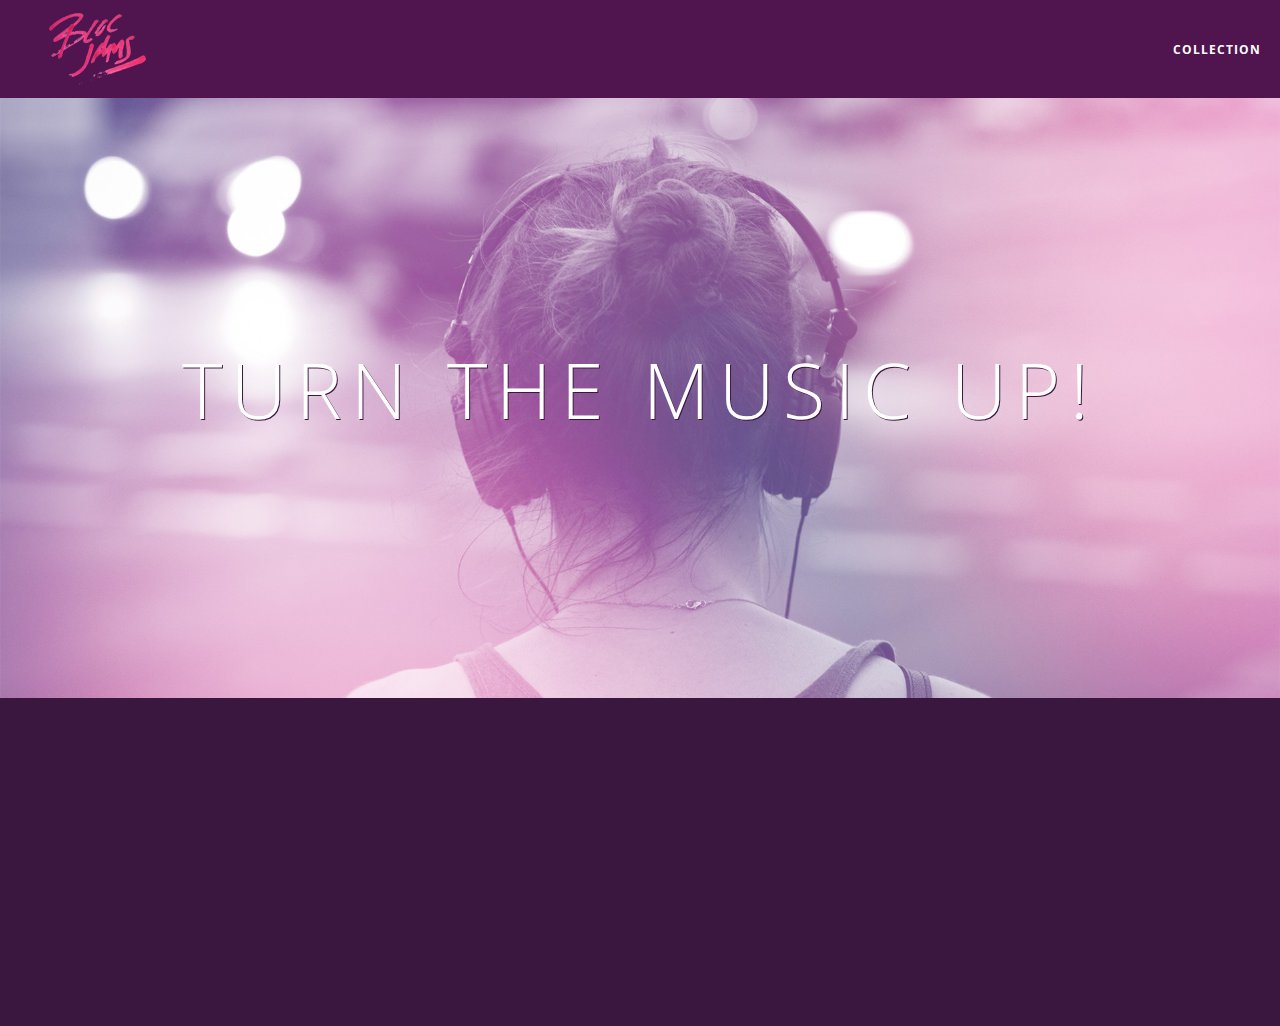
<file: index.html>
<!DOCTYPE html>
 <html>
     <head>
     	<title>Bloc Jams</title>
         <meta name="viewport" content="width=device-width, initial-scale=1">
         <link rel="stylesheet" type="text/css" href="http://fonts.googleapis.com/css?family=Open+Sans:400,800,600,700,300">
         <link rel="stylesheet" type="text/css" href="http://code.ionicframework.com/ionicons/2.0.1/css/ionicons.min.css">
         <link rel="stylesheet" type="text/css" href="styles/normalize.css">
         <link rel="stylesheet" type="text/css" href="styles/main.css">
         <link rel="stylesheet" type="text/css" href="styles/landing.css">
     </head>
     <body class="landing">
     	 <nav class="navbar"> <!-- nav bar -->
             <a href="index.html" class="logo">
             <img src="assets/images/bloc_jams_logo.png" alt="bloc jams logo">
         </a>
         <div class="links-container">
             <a href="collection.html" class="navbar-link">collection</a>
         </div>
         </nav>
         <section class="hero-content"> 
         	<h1 class="hero-title">Turn the music up!</h1>
         </section>
         <section class="selling-points container clearfix">
         	<div class="point column third">
                 <span class="ion-music-note"></span>
                 <h5 class="point-title">Choose your music</h5>
                 <p class="point-description">The world is full of music; why should you have to listen to music that someone else chose?</p>
	        </div>
	        <div class="point column third">
                 <span class="ion-radio-waves"></span>
                 <h5 class="point-title">Unlimited, streaming, ad-free</h5>
                 <p class="point-description">No arbitrary limits. No distractions.</p>
	        </div>
	        <div class="point column third">
                 <span class="ion-iphone"></span>
                 <h5 class="point-title">Mobile enabled</h5>
                 <p class="point-description">Listen to your music on the go. This streaming service is available on all mobile platforms.</p>
             </div>
         </section>
         <script src="https://code.jquery.com/jquery-2.1.3.min.js"></script>
         <script src="scripts/utilities.js"></script>
         <script src="scripts/landing.js"></script>
     </body>
 </html>
</file>
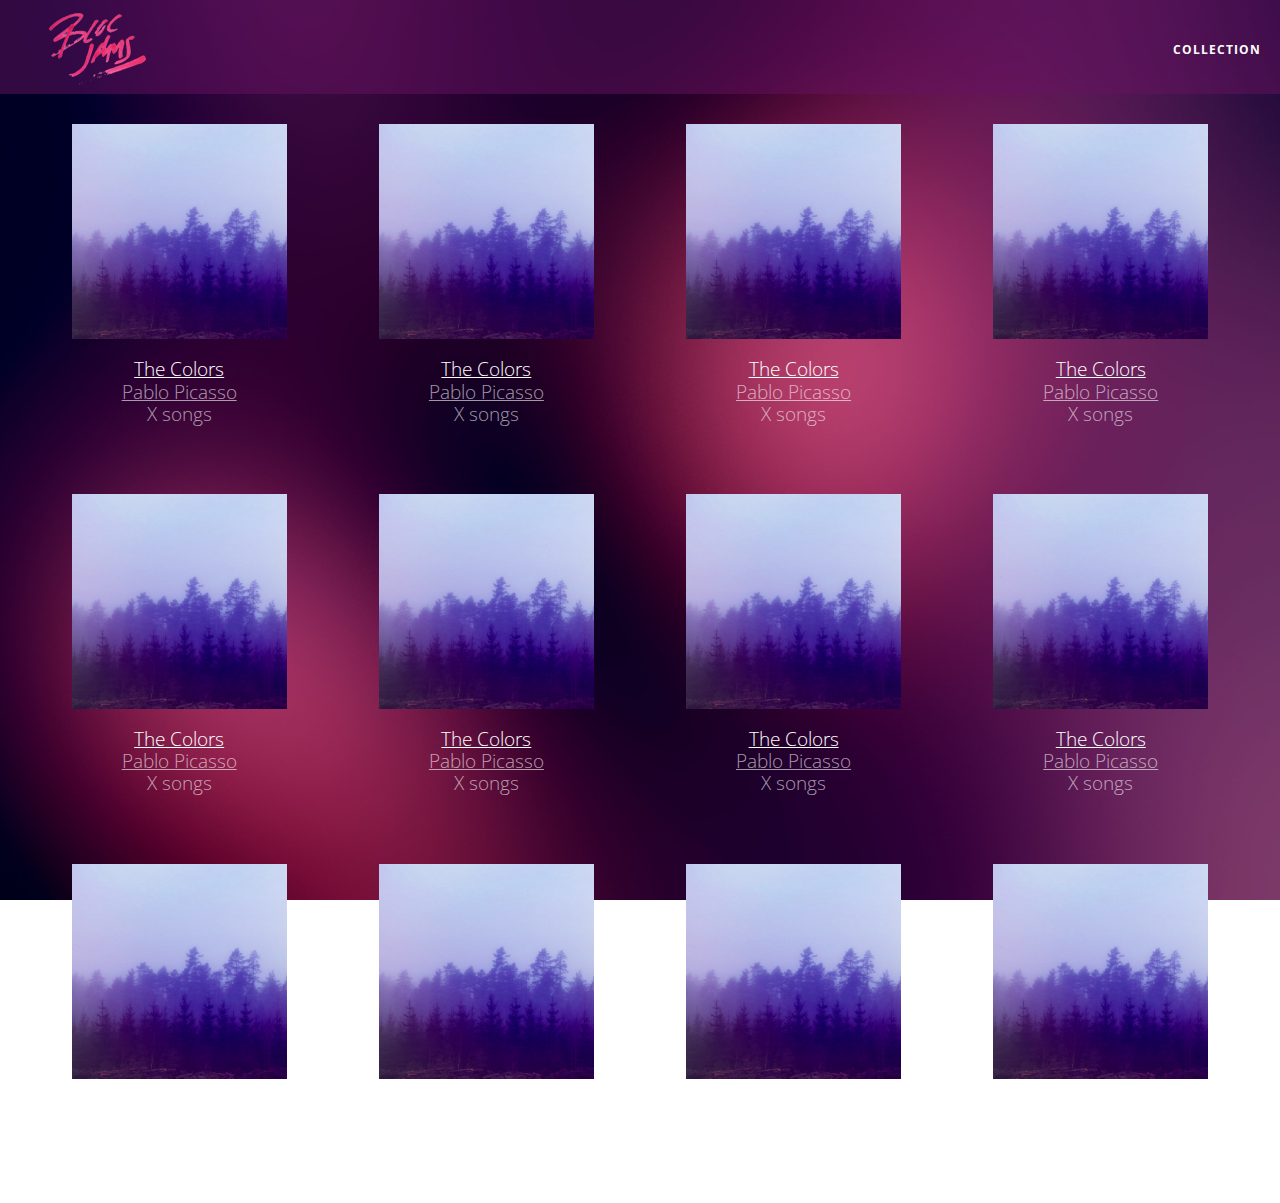
<file: collection.html>
<html>
     <head>
         <title>Bloc Jams</title>
         <meta name="viewport" content="width=device-width, initial-scale=1">
         <link rel="stylesheet" type="text/css" href="http://fonts.googleapis.com/css?family=Open+Sans:400,800,600,700,300">
         <link rel="stylesheet" type="text/css" href="http://code.ionicframework.com/ionicons/2.0.1/css/ionicons.min.css">
         <link rel="stylesheet" type="text/css" href="styles/normalize.css">
         <link rel="stylesheet" type="text/css" href="styles/main.css">
         <link rel="stylesheet" type="text/css" href="styles/collection.css">
     </head>
     <body class="collection">
         <nav class="navbar"> <!-- nav bar -->
             <a href="index.html" class="logo">
                 <img src="assets/images/bloc_jams_logo.png" alt="bloc jams logo">
             </a>
             <div class="links-container">
                 <a href="collection.html" class="navbar-link">collection</a>
             </div>
         </nav>
         <section class="album-covers container clearfix">
        </section>
     </body>
     <script src="https://code.jquery.com/jquery-2.1.3.min.js"></script>
     <script src="scripts/collection.js"></script>
 </html>
</file>
<file: styles/main.css>
*, *::before, *::after {
     -moz-box-sizing: border-box;
     -webkit-box-sizing: border-box;
     box-sizing: border-box;
 }

html {
     height: 100%; 
     font-size: 100%;
 }
 
 body {
     font-family: 'Open Sans'; 
     color: white;             
     min-height: 100%;         
 }

.navbar {
    position: relative; 
    padding: 0.5rem;
    background-color: rgba(101,18,95,0.5);
    z-index: 1;
 }
 
.navbar .logo {
     position: relative; 
     left: 2rem;
     cursor: pointer;
 }

.navbar .links-container {
     display: table;
     position: absolute;
     top: 0;
     right: 0;
     height: 100px;
     color: white;
     text-decoration: none;
 }
 
 .links-container .navbar-link {
     display: table-cell;
     position: relative;
     height: 100%;
     padding-left: 1rem;
     padding-right: 1rem;
     vertical-align: middle;
     color: white;
     font-size: 0.625rem;
     letter-spacing: 0.05rem;
     font-weight: 700;
     text-transform: uppercase;
     text-decoration: none;
     cursor: pointer;
 }
 
 .links-container .navbar-link:hover {
     color: rgb(233,50,117);
 }

.links-container .navbar-link:active {
    color: rgb(233, 50, 117);
    background-color: #fff;
}

.container {
     margin: 0 auto;
     max-width: 64rem;
 }

.clearfix::before,
.clearfix::after {
   content: " ";
   display: table;
}

.clearfix::after {
   clear: both;
}

.container.narrow {
     max-width: 56rem;
 }

 @media (min-width: 640px) {
     
     html { 
         font-size: 112%; 
     }
     
     .column {
         float: left;
         padding-left: 1rem;
         padding-right: 1rem;
     }
     
     .column.full { 
         width: 100%; 
     }
     
     .column.two-thirds { 
         width: 66.7%; 
     }
     
     .column.half { 
         width: 50%; 
     }
     
     .column.third {
         width: 33.3%; 
     }
     
     .column.fourth { 
         width: 25%; 
     }
     
     .column.flow-opposite { 
         float: right; 
     }  
 }

 /* Large screens (1024px) */
 @media (min-width: 1024px) {
     
     html { 
         font-size: 120%; 
     }
 }
</file>
<file: styles/landing.css>
body.landing {
     background-color: rgb(58,23,63); /* sets the background color to an RGB value (see below) */
}

.hero-content {
     position: relative; /* positioning will be explained in a resource */
     min-height: 600px;  /* hero content element must be _at least_ 600 pixels */
     background-image: url(../assets/images/bloc_jams_bg.jpg);
     background-repeat: no-repeat;
     background-position: center center;
     background-size: cover;
 }
.hero-content .hero-title {
     position: absolute;             /* positioning will be explained in a resource */
     top: 40%;                       /* positioning will be explained in a resource */
     -webkit-transform: translateY(-50%);
     -moz-transform: translateY(-50%);
     -ms-transform: translateY(-50%);
     transform: translateY(-50%);
     width: 100%;                    /* makes sure the title inhabits the full width of its container */
     text-align: center;             /* aligns text in the horizontal center of the element */
     font-size: 4rem;                /* specifies the size of the font in root em units */
     font-weight: 300;               /* makes the font thinner or lighter weight */
     text-transform: uppercase;      /* transforms the text to be all uppercase lettering */
     letter-spacing: 0.5rem;         /* puts 0.5 root ems worth of space between each letter */
     text-shadow: 1px 1px 0px rgb(58,23,63); /* creates a shadow underneath the text for readability over the image */
 }
.selling-points {
     position: relative;
}
 
 .point {
     position: relative;
     padding: 2rem;
     text-align: center;
     opacity: 0;
     -webkit-transform: scaleX(0.9) translateY(3rem);
     -moz-transform: scaleX(0.9) translateY(3rem);
     transform: scaleX(0.9) translateY(3rem);
     -webkit-transition: all 1s ease-in-out;
     -moz-transition: all 1s ease-in-out;
     transition: all 1s ease-in-out;
     -webkit-transition-delay: 1s;
     -moz-transition-delay: 1s;
     transition-delay: 1s;
 }
 
 .point .point-title {
     font-size: 1.25rem;
 }
 
 .ion-music-note,
 .ion-radio-waves,
 .ion-iphone {
     color: rgb(233,50,117);
     font-size: 5rem;
 }
</file>
<file: styles/collection.css>
body.collection {
     background-image: url(../assets/images/blurred_backgrounds/blur_bg_2.jpg);
     background-repeat: no-repeat;
     background-attachment: fixed;
     background-position: center center;
     background-size: cover;
 }
 
 .album-covers {
     position: relative;
 }
 
 .collection-album-container {
     position: relative;
     margin-top: 30px;
     margin-bottom: 20px;
     text-align: center;
 }
 
 .collection-album-container .caption {
     margin-top: 10px;
 }
 
 .collection-album-container .caption p {
     font-size: 1rem;
     font-weight: 300;
     color: rgba(255, 255, 255, 0.6);
 }
 
 .collection-album-container .caption p a {
     color: rgba(255, 255, 255, 0.6);
 }
 
 .collection-album-container .caption p a.album-name {
     color: white;
 }
 
 .collection-album-container img {
     width: 80%;
 }
</file>
